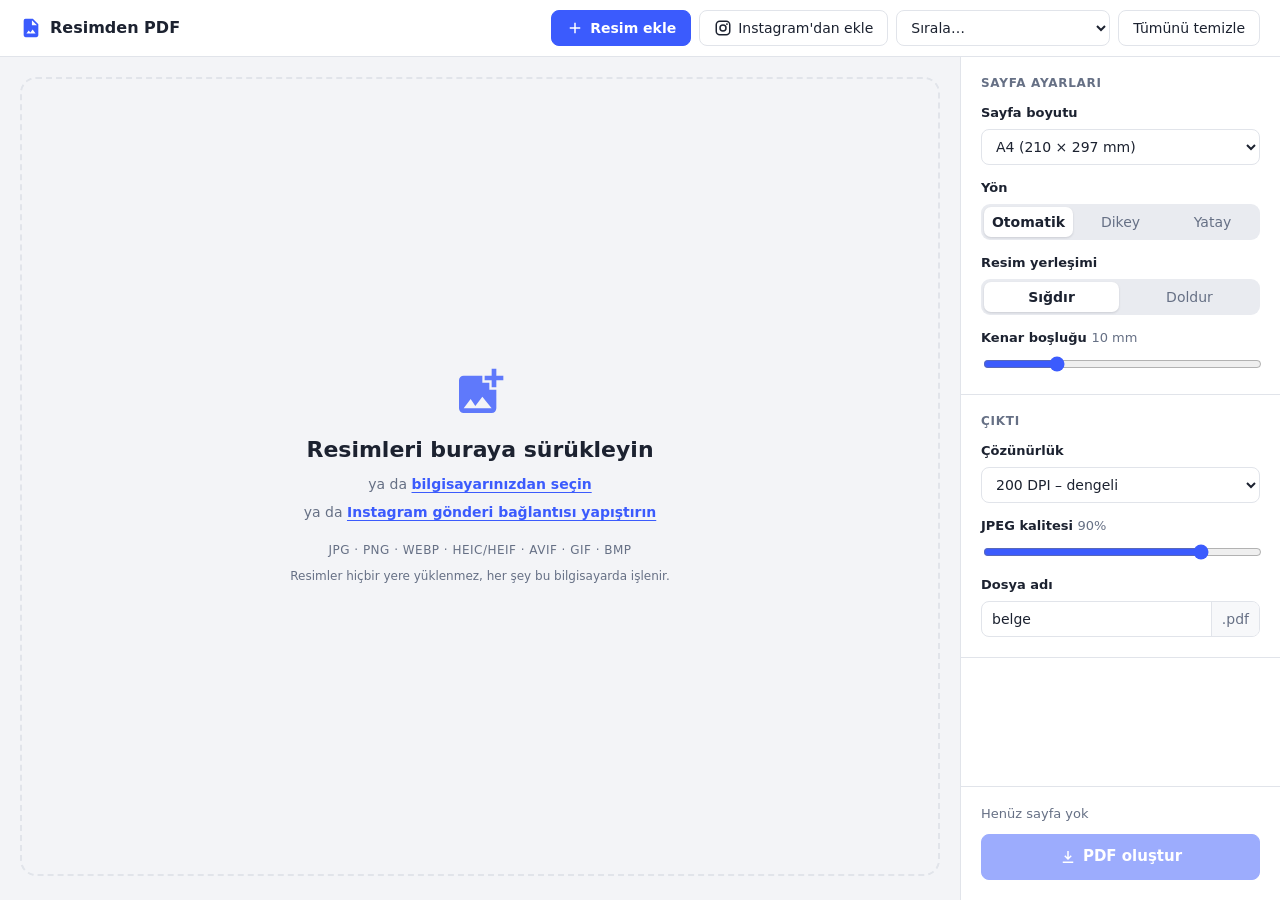
<file: index.html>
<!doctype html>
<html lang="tr">
<head>
<meta charset="utf-8">
<meta name="viewport" content="width=device-width, initial-scale=1">
<title>Resimden PDF</title>
<link rel="stylesheet" href="lib/cropper.min.css">
<link rel="stylesheet" href="styles.css">
</head>
<body>

<header class="topbar">
  <div class="brand">
    <svg viewBox="0 0 24 24" width="22" height="22" aria-hidden="true"><path fill="currentColor" d="M6 2h8l6 6v12a2 2 0 0 1-2 2H6a2 2 0 0 1-2-2V4a2 2 0 0 1 2-2Zm7 1.5V9h5.5L13 3.5ZM7 18h10l-3.2-4.3-2.5 3.2-1.8-2.2L7 18Z"/></svg>
    <span>Resimden PDF</span>
  </div>
  <div class="top-actions">
    <label class="btn primary" title="Bilgisayarınızdan resim seçin">
      <input type="file" id="fileInput" multiple accept="image/*,.heic,.heif,.webp,.avif" hidden>
      <svg viewBox="0 0 24 24" width="18" height="18" aria-hidden="true"><path fill="currentColor" d="M11 5h2v6h6v2h-6v6h-2v-6H5v-2h6z"/></svg>
      Resim ekle
    </label>
    <button id="igBtn" class="btn" title="Instagram gönderi bağlantısından resim ekle">
      <svg viewBox="0 0 24 24" width="18" height="18" aria-hidden="true"><path fill="currentColor" d="M7.8 2h8.4A5.8 5.8 0 0 1 22 7.8v8.4a5.8 5.8 0 0 1-5.8 5.8H7.8A5.8 5.8 0 0 1 2 16.2V7.8A5.8 5.8 0 0 1 7.8 2Zm-.2 2A3.6 3.6 0 0 0 4 7.6v8.8A3.6 3.6 0 0 0 7.6 20h8.8a3.6 3.6 0 0 0 3.6-3.6V7.6A3.6 3.6 0 0 0 16.4 4H7.6Zm9.65 1.5a1.25 1.25 0 1 1 0 2.5 1.25 1.25 0 0 1 0-2.5ZM12 7a5 5 0 1 1 0 10 5 5 0 0 1 0-10Zm0 2a3 3 0 1 0 0 6 3 3 0 0 0 0-6Z"/></svg>
      Instagram'dan ekle
    </button>
    <select id="sortSelect" class="select" title="Sayfaları sırala">
      <option value="">Sırala…</option>
      <option value="name-asc">İsme göre (A → Z)</option>
      <option value="name-desc">İsme göre (Z → A)</option>
      <option value="date-asc">Tarihe göre (eski → yeni)</option>
      <option value="date-desc">Tarihe göre (yeni → eski)</option>
      <option value="reverse">Sırayı ters çevir</option>
    </select>
    <button id="clearBtn" class="btn ghost" title="Tüm sayfaları kaldır">Tümünü temizle</button>
  </div>
</header>

<div class="layout">
  <main id="main">
    <div id="dropzone" class="dropzone">
      <svg viewBox="0 0 24 24" width="56" height="56" aria-hidden="true"><path fill="currentColor" d="M19 7v2.99s-1.99.01-2 0V7h-3s.01-1.99 0-2h3V2h2v3h3v2h-3Zm-3 4V8h-3V5H5a2 2 0 0 0-2 2v12a2 2 0 0 0 2 2h12a2 2 0 0 0 2-2v-8h-3ZM5 19l3-4 2 3 3-4 4 5H5Z"/></svg>
      <h1>Resimleri buraya sürükleyin</h1>
      <p>ya da <label class="link"><input type="file" id="fileInput2" multiple accept="image/*,.heic,.heif,.webp,.avif" hidden>bilgisayarınızdan seçin</label></p>
      <p>ya da <button type="button" class="link-btn" id="igBtn2">Instagram gönderi bağlantısı yapıştırın</button></p>
      <p class="formats">JPG · PNG · WEBP · HEIC/HEIF · AVIF · GIF · BMP</p>
      <p class="privacy">Resimler hiçbir yere yüklenmez, her şey bu bilgisayarda işlenir.</p>
    </div>
    <div id="grid" class="grid"></div>
    <p id="gridHint" class="grid-hint" hidden>Sırayı değiştirmek için kartları sürükleyin. Kırpmak ve sayfaya oturtmak için bir sayfaya tıklayın.</p>
  </main>

  <aside class="sidebar">
    <section>
      <h2>Sayfa ayarları</h2>
      <label class="field">
        <span>Sayfa boyutu</span>
        <select id="sSize" class="select">
          <option value="A4">A4 (210 × 297 mm)</option>
          <option value="A3">A3 (297 × 420 mm)</option>
          <option value="A5">A5 (148 × 210 mm)</option>
          <option value="Letter">Letter (8.5 × 11 in)</option>
          <option value="Legal">Legal (8.5 × 14 in)</option>
          <option value="image">Resim boyutunda</option>
        </select>
      </label>
      <div class="field" id="orientField">
        <span>Yön</span>
        <div class="segmented" id="sOrient">
          <button data-v="auto">Otomatik</button>
          <button data-v="portrait">Dikey</button>
          <button data-v="landscape">Yatay</button>
        </div>
      </div>
      <div class="field" id="fitField">
        <span>Resim yerleşimi</span>
        <div class="segmented" id="sFit">
          <button data-v="contain" title="Resmin tamamı görünür, gerekirse kenarlarda boşluk kalır">Sığdır</button>
          <button data-v="cover" title="Resim sayfayı doldurur, taşan kısımlar kesilir">Doldur</button>
        </div>
      </div>
      <label class="field">
        <span>Kenar boşluğu <em id="marginVal"></em></span>
        <input type="range" id="sMargin" min="0" max="40" step="1">
      </label>
    </section>

    <section>
      <h2>Çıktı</h2>
      <label class="field">
        <span>Çözünürlük</span>
        <select id="sDpi" class="select">
          <option value="150">150 DPI – küçük dosya</option>
          <option value="200">200 DPI – dengeli</option>
          <option value="300">300 DPI – baskı kalitesi</option>
        </select>
      </label>
      <label class="field">
        <span>JPEG kalitesi <em id="qualityVal"></em></span>
        <input type="range" id="sQuality" min="50" max="100" step="1">
      </label>
      <label class="field">
        <span>Dosya adı</span>
        <div class="input-suffix"><input type="text" id="sFilename" spellcheck="false"><span>.pdf</span></div>
      </label>
    </section>

    <div class="sidebar-foot">
      <p id="summary" class="summary">Henüz sayfa yok</p>
      <button id="makePdf" class="btn primary big" disabled>
        <svg viewBox="0 0 24 24" width="18" height="18" aria-hidden="true"><path fill="currentColor" d="M12 16 7 11l1.4-1.4 2.6 2.6V4h2v8.2l2.6-2.6L17 11l-5 5Zm-7 4v-2h14v2H5Z"/></svg>
        PDF oluştur
      </button>
    </div>
  </aside>
</div>

<div id="dropOverlay" class="drop-overlay" hidden><div>Bırakın, sayfalar eklensin</div></div>

<!-- Düzenleme / kırpma penceresi -->
<div id="editor" class="modal" hidden>
  <div class="modal-box" role="dialog" aria-modal="true" aria-labelledby="edTitle">
    <div class="modal-head">
      <div class="ed-title">
        <strong id="edTitle"></strong>
        <span id="edSub"></span>
      </div>
      <div class="ed-nav">
        <button id="edPrev" class="btn ghost sm" title="Uygula ve önceki sayfaya geç">‹ Önceki</button>
        <button id="edNext" class="btn ghost sm" title="Uygula ve sonraki sayfaya geç">Sonraki ›</button>
        <button id="edClose" class="icon-btn" title="Vazgeç (Esc)" aria-label="Kapat">
          <svg viewBox="0 0 24 24" width="20" height="20"><path fill="currentColor" d="m6.4 19-1.4-1.4 5.6-5.6L5 6.4 6.4 5l5.6 5.6L17.6 5 19 6.4 13.4 12l5.6 5.6-1.4 1.4-5.6-5.6L6.4 19Z"/></svg>
        </button>
      </div>
    </div>
    <div class="modal-body">
      <div class="crop-area" id="cropArea">
        <img id="edImg" alt="">
        <div class="crop-loading" id="cropLoading"><div class="spinner"></div></div>
      </div>
      <div class="ed-side">
        <div class="ed-preview">
          <div class="ed-preview-label">Sayfa önizlemesi</div>
          <div class="ed-preview-box" id="edPreviewBox"><canvas id="edCanvas"></canvas></div>
          <div class="ed-info" id="edInfo"></div>
        </div>

        <div class="group">
          <div class="group-label">Kırpma oranı</div>
          <div class="chips" id="aspectChips">
            <button data-aspect="page-portrait" class="chip page" title="Kırpma alanını dikey sayfanın oranına kilitler; resim sayfayı tam doldurur">▯ Dikey sayfaya oturt</button>
            <button data-aspect="page-landscape" class="chip page" title="Kırpma alanını yatay sayfanın oranına kilitler; resim sayfayı tam doldurur">▭ Yatay sayfaya oturt</button>
            <button data-aspect="free" class="chip">Serbest</button>
            <button data-aspect="1" class="chip">1:1</button>
            <button data-aspect="1.3333" class="chip">4:3</button>
            <button data-aspect="0.75" class="chip">3:4</button>
            <button data-aspect="1.7778" class="chip">16:9</button>
          </div>
        </div>

        <div class="group">
          <div class="group-label">Döndür ve sıfırla</div>
          <div class="row">
            <button id="edRotL" class="btn ghost sm" title="90° sola döndür">⟲ Sola</button>
            <button id="edRotR" class="btn ghost sm" title="90° sağa döndür">⟳ Sağa</button>
            <button id="edReset" class="btn ghost sm" title="Kırpmayı kaldır, resmin tamamını kullan">Kırpmayı sıfırla</button>
          </div>
        </div>

        <div class="group">
          <div class="group-label">Sadece bu sayfa için</div>
          <label class="field compact">
            <span>Yön</span>
            <select id="edOrient" class="select">
              <option value="">Genel ayar</option>
              <option value="auto">Otomatik</option>
              <option value="portrait">Dikey</option>
              <option value="landscape">Yatay</option>
            </select>
          </label>
          <label class="field compact">
            <span>Yerleşim</span>
            <select id="edFit" class="select">
              <option value="">Genel ayar</option>
              <option value="contain">Sığdır</option>
              <option value="cover">Doldur</option>
            </select>
          </label>
          <label class="check"><input type="checkbox" id="edNoMargin"> Kenar boşluğu olmasın (tam sayfa)</label>
        </div>
      </div>
    </div>
    <div class="modal-foot">
      <span class="hint">Kırpma kutusunu sürükleyin, köşelerden boyutlandırın, fare tekerleğiyle yakınlaştırın · Enter: uygula · Esc: vazgeç</span>
      <div class="row">
        <button id="edCancel" class="btn ghost">Vazgeç</button>
        <button id="edApply" class="btn primary">Uygula</button>
      </div>
    </div>
  </div>
</div>

<!-- Instagram'dan ekleme penceresi -->
<div id="igModal" class="modal" hidden>
  <div class="modal-box small" role="dialog" aria-modal="true" aria-labelledby="igTitle">
    <div class="modal-head">
      <strong id="igTitle">Instagram'dan ekle</strong>
      <button id="igClose" class="icon-btn" title="Kapat (Esc)" aria-label="Kapat">
        <svg viewBox="0 0 24 24" width="20" height="20"><path fill="currentColor" d="m6.4 19-1.4-1.4 5.6-5.6L5 6.4 6.4 5l5.6 5.6L17.6 5 19 6.4 13.4 12l5.6 5.6-1.4 1.4-5.6-5.6L6.4 19Z"/></svg>
      </button>
    </div>
    <div class="ig-body">
      <div id="igExt">
        <form id="igForm" class="ig-form">
          <label class="field">
            <span>Gönderi bağlantısı</span>
            <input type="url" id="igUrl" class="text-input" placeholder="https://www.instagram.com/p/…" autocomplete="off" spellcheck="false" required>
          </label>
          <button type="submit" class="btn primary">Resimleri ekle</button>
        </form>
        <p class="hint">Gönderi tarayıcınızda arka planda açılır, resimleri alınır ve sekme kendiliğinden kapanır. Yalnızca sizin görebildiğiniz gönderiler alınabilir; videolar atlanır.</p>
        <p class="hint">İpucu: Instagram'da bir gönderiye bakarken sağ alttaki <strong>PDF'e ekle</strong> düğmesine de basabilirsiniz. Uygulamada herhangi bir yerde Ctrl+V ile bağlantı yapıştırmak da yeterli.</p>
      </div>
      <div id="igNoExt" hidden>
        <p>Instagram'dan ekleme, uygulama <strong>Chrome eklentisi</strong> olarak yüklendiğinde çalışır. Şu an dosya olarak açılmış durumda.</p>
        <ol class="steps">
          <li>Chrome'da adres çubuğuna <code>chrome://extensions</code> yazın.</li>
          <li>Sağ üstteki <strong>Geliştirici modu</strong>nu açın.</li>
          <li><strong>Paketlenmemiş öğe yükle</strong>'ye tıklayıp <code>resim-pdf</code> klasörünü seçin.</li>
          <li>Araç çubuğundaki <strong>Resimden PDF</strong> simgesiyle uygulamayı açın.</li>
        </ol>
      </div>
    </div>
  </div>
</div>

<div id="busy" class="busy" hidden>
  <div class="busy-box">
    <div class="spinner"></div>
    <div id="busyText">Hazırlanıyor…</div>
    <div class="bar"><span id="busyBar"></span></div>
  </div>
</div>

<div id="toasts" class="toasts" aria-live="polite"></div>

<script src="lib/Sortable.min.js"></script>
<script src="lib/cropper.min.js"></script>
<script src="lib/jspdf.umd.min.js"></script>
<script src="app.js"></script>
</body>
</html>
</file>
<file: styles.css>
:root {
  --bg: #f3f4f7;
  --surface: #ffffff;
  --surface-2: #f7f8fa;
  --well: #e9ebf0;
  --border: #e1e4ea;
  --text: #1c2230;
  --muted: #667085;
  --accent: #3b5bfd;
  --accent-hover: #2c48e0;
  --accent-soft: #eaeeff;
  --accent-text: #ffffff;
  --danger: #d92d20;
  --success: #12805c;
  --shadow: 0 1px 2px rgba(16, 24, 40, .06), 0 1px 3px rgba(16, 24, 40, .08);
  --page-shadow: 0 1px 3px rgba(0, 0, 0, .18), 0 4px 12px rgba(0, 0, 0, .08);
  --radius: 12px;
  color-scheme: light;
}
@media (prefers-color-scheme: dark) {
  :root {
    --bg: #121419;
    --surface: #1b1e25;
    --surface-2: #22262f;
    --well: #2a2f3a;
    --border: #2f3441;
    --text: #e6e8ee;
    --muted: #9aa3b5;
    --accent: #6d86ff;
    --accent-hover: #8297ff;
    --accent-soft: #262d4d;
    --accent-text: #0d1020;
    --danger: #ff6b5e;
    --success: #4cc79a;
    --shadow: 0 1px 2px rgba(0, 0, 0, .4);
    --page-shadow: 0 1px 3px rgba(0, 0, 0, .5), 0 6px 16px rgba(0, 0, 0, .35);
    color-scheme: dark;
  }
}

* { box-sizing: border-box; }
html, body { height: 100%; }
body {
  margin: 0;
  font: 14px/1.45 "Segoe UI", system-ui, -apple-system, Roboto, sans-serif;
  background: var(--bg);
  color: var(--text);
  display: flex;
  flex-direction: column;
}
body.modal-open { overflow: hidden; }
button, select, input { font: inherit; color: inherit; }
[hidden] { display: none !important; }

/* ---------- Buttons ---------- */
.btn {
  display: inline-flex; align-items: center; justify-content: center; gap: 6px;
  height: 36px; padding: 0 14px;
  border: 1px solid var(--border); border-radius: 8px;
  background: var(--surface); color: var(--text);
  cursor: pointer; white-space: nowrap; user-select: none;
  transition: background .15s, border-color .15s, color .15s;
}
.btn:hover { background: var(--surface-2); }
.btn:focus-visible, .icon-btn:focus-visible, .chip:focus-visible, .segmented button:focus-visible { outline: 2px solid var(--accent); outline-offset: 2px; }
.btn.primary { background: var(--accent); border-color: var(--accent); color: var(--accent-text); font-weight: 600; }
.btn.primary:hover { background: var(--accent-hover); border-color: var(--accent-hover); }
.btn.ghost { background: transparent; }
.btn.ghost:hover { background: var(--surface-2); }
.btn.sm { height: 30px; padding: 0 10px; font-size: 13px; }
.btn.big { height: 46px; width: 100%; font-size: 15px; }
.btn:disabled { opacity: .5; cursor: not-allowed; }
.icon-btn {
  display: inline-grid; place-items: center;
  width: 32px; height: 32px; border-radius: 8px;
  border: 1px solid transparent; background: transparent; cursor: pointer; color: var(--muted);
}
.icon-btn:hover { background: var(--surface-2); color: var(--text); border-color: var(--border); }
.icon-btn.danger:hover { color: var(--danger); }

.select {
  height: 36px; padding: 0 10px; border-radius: 8px;
  border: 1px solid var(--border); background: var(--surface); cursor: pointer;
}

/* ---------- Top bar ---------- */
.topbar {
  flex: 0 0 auto;
  display: flex; align-items: center; justify-content: space-between; gap: 12px;
  padding: 10px 20px;
  background: var(--surface); border-bottom: 1px solid var(--border);
}
.brand { display: flex; align-items: center; gap: 8px; font-weight: 700; font-size: 16px; color: var(--accent); }
.brand span { color: var(--text); }
.top-actions { display: flex; gap: 8px; align-items: center; flex-wrap: wrap; justify-content: flex-end; }

/* ---------- Layout ---------- */
.layout {
  flex: 1 1 auto; min-height: 0;
  display: grid; grid-template-columns: minmax(0, 1fr) 320px;
}
main { overflow: auto; padding: 20px; position: relative; }
.sidebar {
  background: var(--surface); border-left: 1px solid var(--border);
  overflow: auto; display: flex; flex-direction: column;
}
.sidebar section { padding: 18px 20px 6px; border-bottom: 1px solid var(--border); }
.sidebar h2 { margin: 0 0 12px; font-size: 12px; text-transform: uppercase; letter-spacing: .06em; color: var(--muted); }
.sidebar-foot { margin-top: auto; padding: 18px 20px 20px; position: sticky; bottom: 0; background: var(--surface); border-top: 1px solid var(--border); }
.summary { margin: 0 0 10px; color: var(--muted); font-size: 13px; }

.field { display: flex; flex-direction: column; gap: 6px; margin-bottom: 14px; }
.field > span { font-weight: 600; font-size: 13px; }
.field > span em { font-style: normal; font-weight: 400; color: var(--muted); }
.field .select { width: 100%; }
.field.compact { flex-direction: row; align-items: center; justify-content: space-between; margin-bottom: 10px; }
.field.compact .select { width: 170px; }
.field input[type=range] { width: 100%; accent-color: var(--accent); }
.input-suffix { display: flex; border: 1px solid var(--border); border-radius: 8px; overflow: hidden; background: var(--surface); }
.input-suffix input { flex: 1; min-width: 0; border: 0; background: transparent; padding: 0 10px; height: 34px; outline: none; }
.input-suffix span { padding: 0 10px; display: grid; place-items: center; color: var(--muted); background: var(--surface-2); border-left: 1px solid var(--border); }
.input-suffix:focus-within { border-color: var(--accent); }

.segmented { display: flex; background: var(--well); border-radius: 9px; padding: 3px; gap: 3px; }
.segmented button {
  flex: 1; height: 30px; border: 0; border-radius: 7px; background: transparent; cursor: pointer; color: var(--muted);
}
.segmented button.active { background: var(--surface); color: var(--text); font-weight: 600; box-shadow: var(--shadow); }
.field.disabled { opacity: .45; pointer-events: none; }

/* ---------- Dropzone ---------- */
.dropzone {
  min-height: calc(100% - 4px);
  display: flex; flex-direction: column; align-items: center; justify-content: center; text-align: center;
  border: 2px dashed var(--border); border-radius: 16px; color: var(--muted);
  padding: 40px 16px;
}
.dropzone svg { color: var(--accent); opacity: .8; }
.dropzone h1 { margin: 14px 0 4px; font-size: 22px; color: var(--text); }
.dropzone p { margin: 4px 0; }
.dropzone .formats { margin-top: 16px; font-size: 12px; letter-spacing: .04em; }
.dropzone .privacy { font-size: 12px; }
.link { color: var(--accent); cursor: pointer; font-weight: 600; text-decoration: underline; text-underline-offset: 3px; }

.drop-overlay {
  position: fixed; inset: 0; z-index: 40; display: grid; place-items: center;
  background: color-mix(in srgb, var(--accent) 18%, transparent);
  pointer-events: none;
}
.drop-overlay div {
  padding: 22px 34px; border-radius: 14px; background: var(--surface); color: var(--accent);
  font-size: 18px; font-weight: 700; border: 2px dashed var(--accent); box-shadow: var(--page-shadow);
}

/* ---------- Page grid ---------- */
.grid {
  display: grid; gap: 16px;
  grid-template-columns: repeat(auto-fill, minmax(200px, 1fr));
}
.grid-hint { color: var(--muted); font-size: 13px; text-align: center; margin: 20px 0 4px; }
.card {
  background: var(--surface); border: 1px solid var(--border); border-radius: var(--radius);
  padding: 10px; box-shadow: var(--shadow); cursor: grab; position: relative;
  display: flex; flex-direction: column; gap: 8px;
}
.card:hover { border-color: color-mix(in srgb, var(--accent) 45%, var(--border)); }
.card.sortable-ghost { opacity: .35; }
.card.sortable-chosen { box-shadow: 0 8px 24px rgba(0, 0, 0, .18); }
.thumb {
  height: 240px; border-radius: 8px; background: var(--well);
  display: grid; place-items: center; position: relative; cursor: pointer; overflow: hidden;
}
.thumb canvas { box-shadow: var(--page-shadow); display: block; }
.thumb .loading {
  position: absolute; inset: 0; display: flex; flex-direction: column; align-items: center; justify-content: center; gap: 10px;
  color: var(--muted); font-size: 12px; background: var(--well);
}
.thumb .edit-hint {
  position: absolute; left: 50%; bottom: 10px; transform: translateX(-50%);
  background: rgba(20, 24, 33, .82); color: #fff; font-size: 12px; padding: 4px 10px; border-radius: 99px;
  opacity: 0; transition: opacity .15s; pointer-events: none; white-space: nowrap;
}
.thumb:hover .edit-hint { opacity: 1; }
.meta { display: flex; align-items: center; gap: 8px; min-width: 0; }
.num {
  flex: 0 0 auto; min-width: 24px; height: 22px; padding: 0 6px; border-radius: 6px;
  display: grid; place-items: center; font-size: 12px; font-weight: 700;
  background: var(--accent-soft); color: var(--accent);
}
.name { flex: 1; min-width: 0; overflow: hidden; text-overflow: ellipsis; white-space: nowrap; font-size: 13px; }
.badges { display: flex; gap: 4px; flex-wrap: wrap; min-height: 0; }
.badge { font-size: 11px; padding: 1px 7px; border-radius: 99px; background: var(--well); color: var(--muted); }
.badge.crop { background: color-mix(in srgb, var(--success) 15%, transparent); color: var(--success); font-weight: 600; }
.actions { display: flex; align-items: center; gap: 4px; }
.actions .btn { flex: 1; }

/* ---------- Spinner / busy ---------- */
.spinner {
  width: 32px; height: 32px; border-radius: 50%;
  border: 3px solid color-mix(in srgb, var(--accent) 25%, transparent); border-top-color: var(--accent);
  animation: spin .8s linear infinite;
}
.spinner.sm { width: 22px; height: 22px; border-width: 2px; }
@keyframes spin { to { transform: rotate(360deg); } }
.busy { position: fixed; inset: 0; z-index: 60; background: rgba(10, 12, 18, .45); display: grid; place-items: center; }
.busy-box {
  width: min(360px, calc(100vw - 32px)); background: var(--surface); border-radius: 14px; padding: 24px;
  display: flex; flex-direction: column; align-items: center; gap: 14px; box-shadow: var(--page-shadow);
}
.bar { width: 100%; height: 6px; border-radius: 99px; background: var(--well); overflow: hidden; }
.bar span { display: block; height: 100%; width: 0; background: var(--accent); transition: width .2s; }

/* ---------- Toasts ---------- */
.toasts { position: fixed; left: 50%; bottom: 20px; transform: translateX(-50%); z-index: 70; display: flex; flex-direction: column; gap: 8px; align-items: center; }
.toast {
  background: #1f2430; color: #fff; padding: 10px 16px; border-radius: 10px; box-shadow: var(--page-shadow);
  font-size: 13px; max-width: min(520px, calc(100vw - 32px)); animation: toastIn .2s ease-out;
}
.toast.error { background: #b42318; }
.toast.success { background: #0e7a55; }
@keyframes toastIn { from { opacity: 0; transform: translateY(8px); } }

/* ---------- Editor modal ---------- */
.modal { position: fixed; inset: 0; z-index: 50; background: rgba(8, 10, 15, .6); display: grid; place-items: center; padding: 16px; }
.modal-box {
  width: min(1280px, 100%); height: min(900px, 100%);
  background: var(--surface); border-radius: 14px; overflow: hidden;
  display: flex; flex-direction: column; box-shadow: 0 20px 60px rgba(0, 0, 0, .35);
}
.modal-head, .modal-foot {
  flex: 0 0 auto; display: flex; align-items: center; justify-content: space-between; gap: 12px;
  padding: 10px 16px; border-bottom: 1px solid var(--border);
}
.modal-foot { border-top: 1px solid var(--border); border-bottom: 0; }
.ed-title { display: flex; align-items: baseline; gap: 10px; min-width: 0; }
.ed-title strong { white-space: nowrap; }
.ed-title span { color: var(--muted); font-size: 13px; overflow: hidden; text-overflow: ellipsis; white-space: nowrap; }
.ed-nav { display: flex; gap: 6px; align-items: center; }
.modal-body { flex: 1 1 auto; min-height: 0; display: grid; grid-template-columns: minmax(0, 1fr) 340px; }
.crop-area { position: relative; min-height: 0; height: 100%; background: #1a1c21; overflow: hidden; }
.crop-area img { display: block; max-width: 100%; }
.crop-loading { position: absolute; inset: 0; display: grid; place-items: center; background: #1a1c21; }
.ed-side { overflow: auto; border-left: 1px solid var(--border); padding: 14px 16px; display: flex; flex-direction: column; gap: 14px; }
.ed-preview-label, .group-label { font-size: 12px; text-transform: uppercase; letter-spacing: .06em; color: var(--muted); font-weight: 600; margin-bottom: 8px; }
.ed-preview-box { height: 290px; background: var(--well); border-radius: 10px; display: grid; place-items: center; }
.ed-preview-box canvas { box-shadow: var(--page-shadow); display: block; }
.ed-info { margin-top: 8px; font-size: 12px; color: var(--muted); text-align: center; }
.chips { display: flex; flex-wrap: wrap; gap: 6px; }
.chip {
  height: 30px; padding: 0 10px; border-radius: 99px; border: 1px solid var(--border); background: var(--surface);
  cursor: pointer; font-size: 13px;
}
.chip:hover { background: var(--surface-2); }
.chip.page { font-weight: 600; }
.chip.active { background: var(--accent); border-color: var(--accent); color: var(--accent-text); }
.chips.no-page .chip.page { display: none; }
.row { display: flex; gap: 6px; flex-wrap: wrap; }
.check { display: flex; align-items: center; gap: 8px; cursor: pointer; font-size: 13px; }
.check input { accent-color: var(--accent); width: 16px; height: 16px; }
.hint { color: var(--muted); font-size: 12px; }

/* Instagram penceresi */
.modal-box.small { width: min(560px, 100%); height: auto; max-height: 100%; }
.modal-box.small .modal-head { border-bottom: 1px solid var(--border); }
.ig-body { padding: 18px 20px 20px; overflow: auto; }
.ig-form { display: flex; gap: 8px; align-items: flex-end; margin-bottom: 8px; }
.ig-form .field { flex: 1; margin: 0; min-width: 0; }
.text-input {
  height: 36px; padding: 0 10px; border-radius: 8px; border: 1px solid var(--border);
  background: var(--surface); outline: none; width: 100%;
}
.text-input:focus { border-color: var(--accent); }
.ig-body .hint { margin: 10px 0 0; line-height: 1.5; }
.ig-body p { margin: 0 0 10px; }
.steps { margin: 0; padding-left: 20px; line-height: 1.8; }
.steps code, .ig-body code { background: var(--well); padding: 1px 6px; border-radius: 5px; font-size: 12px; }
.link-btn { border: 0; background: none; padding: 0; color: var(--accent); font-weight: 600; cursor: pointer; text-decoration: underline; text-underline-offset: 3px; }
@media (max-width: 560px) { .ig-form { flex-direction: column; align-items: stretch; } }

/* Cropper tweaks */
.cropper-view-box { outline-color: rgba(109, 134, 255, .9); }
.cropper-line, .cropper-point { background-color: #6d86ff; }
.cropper-point.point-se { width: 8px; height: 8px; }

/* ---------- Responsive ---------- */
@media (max-width: 900px) {
  .layout { grid-template-columns: 1fr; overflow: auto; }
  main { overflow: visible; min-height: 50vh; }
  .sidebar { border-left: 0; border-top: 1px solid var(--border); overflow: visible; }
  .modal { padding: 0; }
  .modal-box { border-radius: 0; height: 100%; }
  .modal-body { grid-template-columns: 1fr; grid-template-rows: minmax(300px, 1fr) auto; overflow: auto; }
  .ed-side { border-left: 0; border-top: 1px solid var(--border); overflow: visible; }
  .modal-foot .hint { display: none; }
}
@media (max-width: 560px) {
  .topbar { padding: 10px 16px; flex-wrap: wrap; }
  main { padding: 16px; }
  .grid { grid-template-columns: repeat(auto-fill, minmax(150px, 1fr)); gap: 12px; }
  .thumb { height: 190px; }
}
</file>
<file: lib/cropper.min.css>
/*!
 * Cropper.js v1.6.2
 * https://fengyuanchen.github.io/cropperjs
 *
 * Copyright 2015-present Chen Fengyuan
 * Released under the MIT license
 *
 * Date: 2024-04-21T07:43:02.731Z
 */.cropper-container{-webkit-touch-callout:none;direction:ltr;font-size:0;line-height:0;position:relative;-ms-touch-action:none;touch-action:none;-webkit-user-select:none;-moz-user-select:none;-ms-user-select:none;user-select:none}.cropper-container img{backface-visibility:hidden;display:block;height:100%;image-orientation:0deg;max-height:none!important;max-width:none!important;min-height:0!important;min-width:0!important;width:100%}.cropper-canvas,.cropper-crop-box,.cropper-drag-box,.cropper-modal,.cropper-wrap-box{bottom:0;left:0;position:absolute;right:0;top:0}.cropper-canvas,.cropper-wrap-box{overflow:hidden}.cropper-drag-box{background-color:#fff;opacity:0}.cropper-modal{background-color:#000;opacity:.5}.cropper-view-box{display:block;height:100%;outline:1px solid #39f;outline-color:rgba(51,153,255,.75);overflow:hidden;width:100%}.cropper-dashed{border:0 dashed #eee;display:block;opacity:.5;position:absolute}.cropper-dashed.dashed-h{border-bottom-width:1px;border-top-width:1px;height:33.33333%;left:0;top:33.33333%;width:100%}.cropper-dashed.dashed-v{border-left-width:1px;border-right-width:1px;height:100%;left:33.33333%;top:0;width:33.33333%}.cropper-center{display:block;height:0;left:50%;opacity:.75;position:absolute;top:50%;width:0}.cropper-center:after,.cropper-center:before{background-color:#eee;content:" ";display:block;position:absolute}.cropper-center:before{height:1px;left:-3px;top:0;width:7px}.cropper-center:after{height:7px;left:0;top:-3px;width:1px}.cropper-face,.cropper-line,.cropper-point{display:block;height:100%;opacity:.1;position:absolute;width:100%}.cropper-face{background-color:#fff;left:0;top:0}.cropper-line{background-color:#39f}.cropper-line.line-e{cursor:ew-resize;right:-3px;top:0;width:5px}.cropper-line.line-n{cursor:ns-resize;height:5px;left:0;top:-3px}.cropper-line.line-w{cursor:ew-resize;left:-3px;top:0;width:5px}.cropper-line.line-s{bottom:-3px;cursor:ns-resize;height:5px;left:0}.cropper-point{background-color:#39f;height:5px;opacity:.75;width:5px}.cropper-point.point-e{cursor:ew-resize;margin-top:-3px;right:-3px;top:50%}.cropper-point.point-n{cursor:ns-resize;left:50%;margin-left:-3px;top:-3px}.cropper-point.point-w{cursor:ew-resize;left:-3px;margin-top:-3px;top:50%}.cropper-point.point-s{bottom:-3px;cursor:s-resize;left:50%;margin-left:-3px}.cropper-point.point-ne{cursor:nesw-resize;right:-3px;top:-3px}.cropper-point.point-nw{cursor:nwse-resize;left:-3px;top:-3px}.cropper-point.point-sw{bottom:-3px;cursor:nesw-resize;left:-3px}.cropper-point.point-se{bottom:-3px;cursor:nwse-resize;height:20px;opacity:1;right:-3px;width:20px}@media (min-width:768px){.cropper-point.point-se{height:15px;width:15px}}@media (min-width:992px){.cropper-point.point-se{height:10px;width:10px}}@media (min-width:1200px){.cropper-point.point-se{height:5px;opacity:.75;width:5px}}.cropper-point.point-se:before{background-color:#39f;bottom:-50%;content:" ";display:block;height:200%;opacity:0;position:absolute;right:-50%;width:200%}.cropper-invisible{opacity:0}.cropper-bg{background-image:url("[data-uri]")}.cropper-hide{display:block;height:0;position:absolute;width:0}.cropper-hidden{display:none!important}.cropper-move{cursor:move}.cropper-crop{cursor:crosshair}.cropper-disabled .cropper-drag-box,.cropper-disabled .cropper-face,.cropper-disabled .cropper-line,.cropper-disabled .cropper-point{cursor:not-allowed}
</file>
